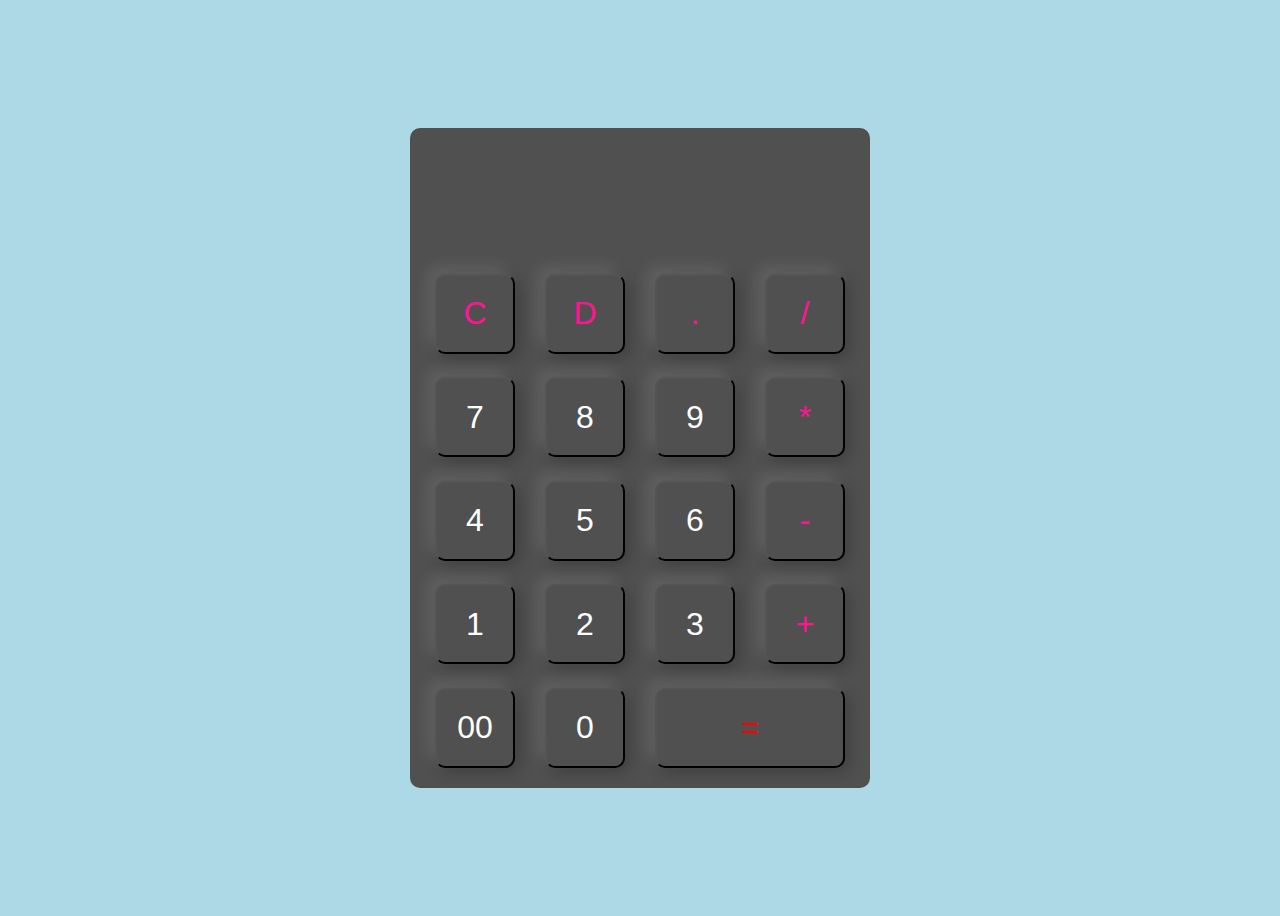
<file: Calculator/index.html>
<!DOCTYPE html>
<html lang="en">
<head>
    <meta charset="UTF-8">
    <meta name="viewport" content="width=device-width, initial-scale=1.0">
    <title>Simple Calculator</title>
    <link rel="stylesheet" href="style.css">
</head>
<body>
    <div class="container">
        <div class="row1">
            <input type="text" id="result">
        </div>
        <div class="row2">
            <input type="button" id="zero" onclick="clearInput()" value="C" style="color:deeppink;">
            <input type="button" id="del" value="D" onclick="removeLastdigit()" style="color:deeppink;">
            <input type="button" onclick="display('.')" value="." style="color:deeppink;">
            <input type="button" onclick="display('/')" value="/" style="color:deeppink;">
        </div>
        <div class="row3">
            <input type="button" onclick="display('7')" value="7">
            <input type="button" onclick="display('8')" value="8">
            <input type="button" onclick="display('9')" value="9">
            <input type="button" onclick="display('*')" value="*" style="color:deeppink;">
        </div>   
        <div class="row4">
            <input type="button" onclick="display('4')" value="4">
            <input type="button" onclick="display('5')" value="5">
            <input type="button" onclick="display('6')" value="6">
            <input type="button" onclick="display('-')" value="-" style="color:deeppink;">
        </div>
        <div class="row5">
            <input type="button" onclick="display('1')" value="1">
            <input type="button" onclick="display('2')" value="2">
            <input type="button" onclick="display('3')" value="3">
            <input type="button" onclick="display('+')" value="+" style="color:deeppink;">
        </div>
        <div class="row6">
            <input type="button" onclick="display('00')" value="00">
            <input type="button" onclick="display('0')" value="0">
            <input type="button" class="equal" onclick="calResult()" value="=" style="color:red;">
        </div>
    </div>
    <script src="./index.js"></script>
</body>
</html>
</file>
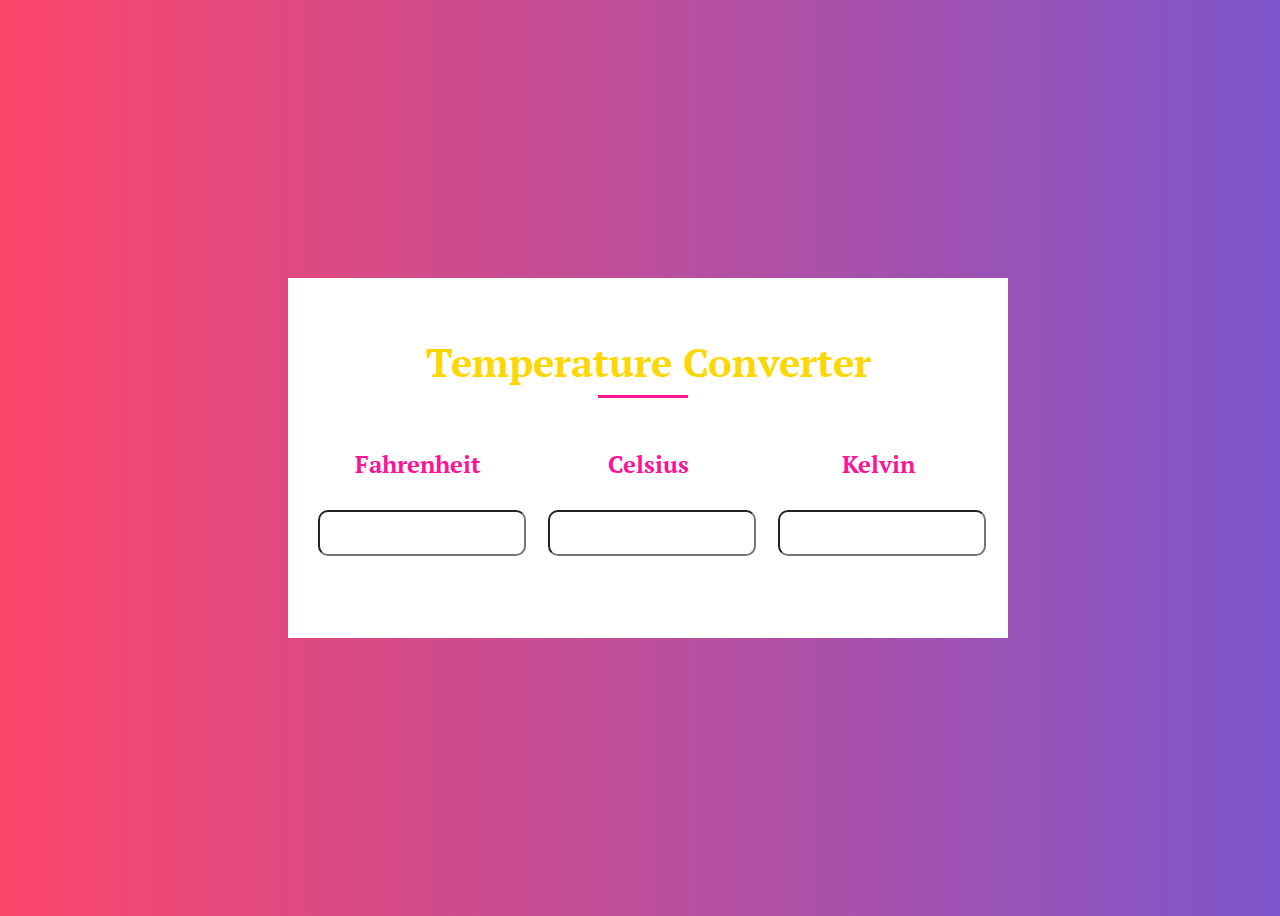
<file: TemperatureConverter/index.html>
<!DOCTYPE html>
<html lang="en">
<head>
    <meta charset="UTF-8">
    <meta name="viewport" content="width=device-width, initial-scale=1.0">
    <title>Temperature Converter</title>
    <link rel="stylesheet" href="style.css">
    <link rel="preconnect" href="https://fonts.googleapis.com">
    <link rel="preconnect" href="https://fonts.gstatic.com" crossorigin>
    <link href="https://fonts.googleapis.com/css2?family=Caveat&family=DM+Serif+Text&family=Fasthand&family=IBM+Plex+Serif:wght@300&family=Libre+Baskerville:wght@400;700&family=Montserrat&family=PT+Serif&family=Poppins&display=swap" rel="stylesheet">
</head>
<body>
    <div class="container">
        <h1>Temperature Converter</h1>
        <div class="input-box">
            <div class="fah">
                <label for="fahrenheit">Fahrenheit</label>
                <input type="text" id="fahrenheit">
            </div>
            <div class="celsius">
                <label for="celsius">Celsius</label>
                <input type="text" id="celsius">
            </div>
            <div class="kelvin">
                <label for="Kelvin">Kelvin</label>
                <input type="text" id="Kelvin">
            </div>

    </div>
    <script>
        var fah=document.querySelector("#fahrenheit");
        var cel=document.querySelector("#celsius");
        var kel=document.querySelector("#Kelvin");

        fah.addEventListener("input",function(){
            let f=this.value;
            let c= (f- 32) * (5 / 9);
            if(!Number.isInteger(c)){
                c=c.toFixed(2);
            }
            cel.value=c;
            let k= (f-32)*(5/9)+273.15;
            if(!Number.isInteger(k)){
                k=k.toFixed(2);
            }
            kel.value=k;
        });
        cel.addEventListener("input",function(){
            let c=this.value;
            let k= Number(c) + 273.15;
            if(!Number.isInteger(k)){
                k=k.toFixed(2);
            }
            kel.value=k;

            let f = c * (9 / 5) + 32;
            if(!Number.isInteger(f)){
                f=f.toFixed(2);
            }
            fah.value=f;
        });
        kel.addEventListener("input",function(){
            let k=this.value;
            let c= k - 273.15;
            if(!Number.isInteger(c)){
                c=c.toFixed(2);
            }
            cel.value=c;
            let f= (k-273.15)*(9/5)+32;
            if(!Number.isInteger(f)){
                f=f.toFixed(2);
            }
            fah.value=f;
        });
        

    </script>
</body>
</html>
</file>
<file: Calculator/style.css>
body{
    display: flex;
    justify-content: center;
    align-items: center;
    background-color: lightblue;
    height: 100vh;
    align-items: center;
}
.container{
    background-color: #505050;
    border-radius: 10px;
    padding: 30px;
    height:600px;
    width: 400px;
    display: flex;
    flex-direction: column;
    justify-content: space-between;
    align-items: center;
}
input{
    background-color: #505050;
    color: #FFF;
    border-radius: 10px;
    width: 80px;
    height: 80px;
    font-size: xx-large;
    box-shadow: -8px -8px 15px rgba(255,255,255,0.1),5px 5px 15px rgba(0,0,0,0.2);
}
input:hover{
    background-color: aqua;
}
#result{
    height:80px;
    width: 100%;
    border: none;
    box-shadow: none;
    text-align: end;
    font-size: 45px;
}
#result:hover{
    background-color: black;
}
.row2,.row3,.row4,.row5,.row6{
    display: flex;
    height:70px;
    gap:30px;
}
.equal{
    width:190px;
}
@media (max-width:500px){
    .container{
        height:400px;
        width: 270px;
    }
    input{
        width: 55px;
        height: 50px;
        border-radius: 10px;
        font-size: large;
        box-shadow: -8px -8px 15px rgba(255,255,255,0.06),3px 3px 10px rgba(0,0,0,0.2);
    }
    #result{
        height:60px;
        font-size: 30px;
    }
    .row2,.row3,.row4,.row5,.row6{
        display: flex;
        height:50px;
        gap:25px;
    }
    .equal{
        width:135px;
    }
}
</file>
<file: TemperatureConverter/style.css>
body{
    height: 100vh;
    width: 100%;
    display: flex;
    justify-content: center;
    align-items: center;
    background-image: url(./bg.png);
}
.container{
    height: 300px;
    max-width: 750px;
    padding: 30px;
    background-color: #fff;
    text-align: center;
    font-family: 'Caveat', cursive;
    font-family: 'DM Serif Text', serif;
    font-family: 'Fasthand', cursive;
    font-family: 'IBM Plex Serif', serif;
    font-family: 'Libre Baskerville', serif;
    font-family: 'Montserrat', sans-serif;
    font-family: 'Poppins', sans-serif;
    font-family: 'PT Serif', serif;
}
.container h1{
    color: gold;
    font-size: 40px;
    position: relative;
}
.container h1::before{
    content: '';
    height: 3px;
    width: 90px;
    background-color: deeppink;
    position: absolute;
    top:60px;
    left:280px;
}
.input-box{
    margin-top: 60px;
    display: flex;
    flex-direction: row;
    gap:30px;
}
.input-box div{
    max-width: 200px;
    height: 200px;
}
.input-box div label{
    padding: 10px;
    font-size: x-large;
    font-weight: 900;
    color:deeppink;
}
.input-box div input{
    margin-top: 30px;
    height: 40px;
    width: 100%;
    border-radius: 10px;
    font-size: x-large;
    text-align: center;
}
</file>
